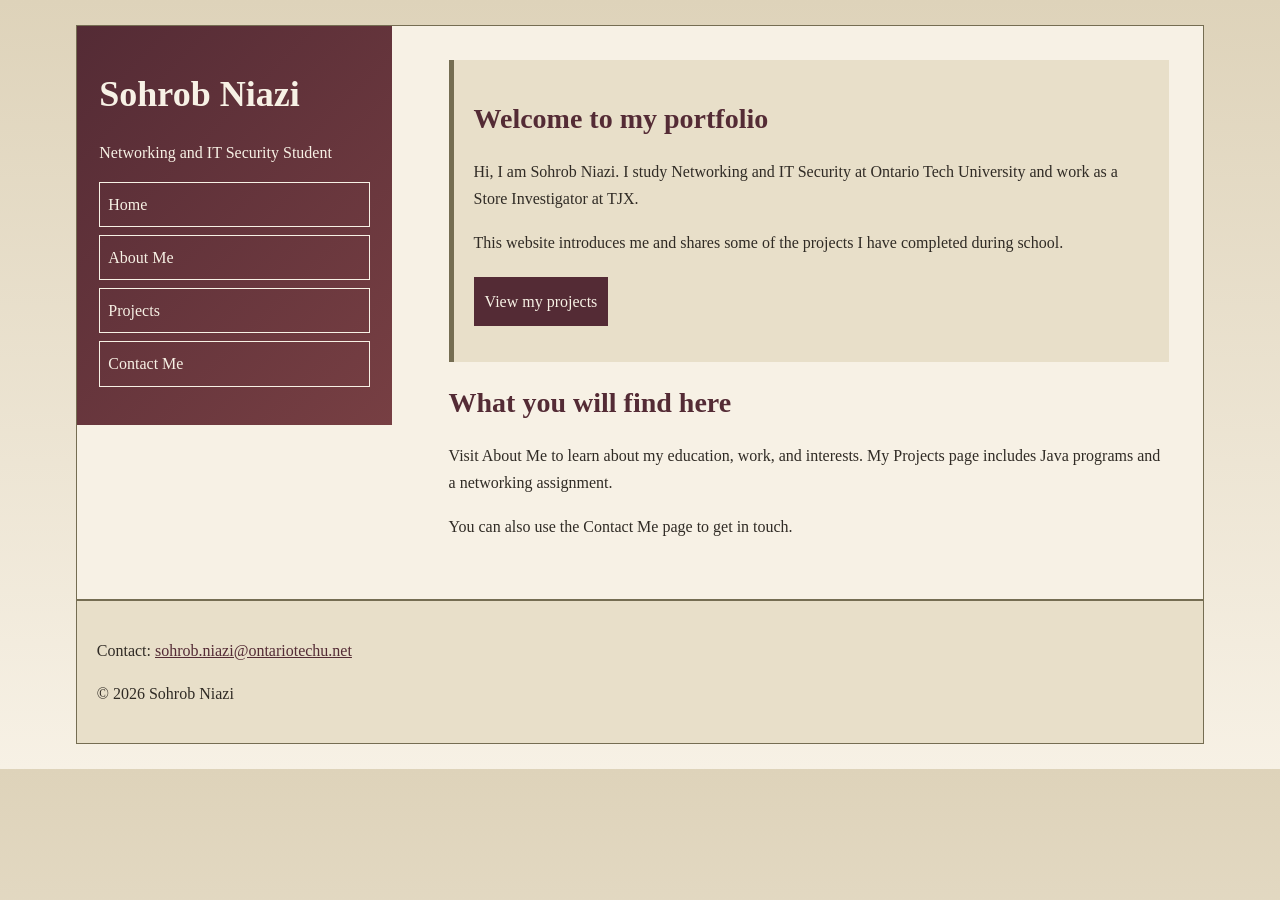
<file: index.html>
<!DOCTYPE html>
<html lang="en">
<head>
<!-- Use UTF-8 for characters and match the page width to the device screen. -->
<meta charset="UTF-8">
<meta name="viewport" content="width=device-width, initial-scale=1.0">
<title>Home | Sohrob Niazi</title>

<!-- Load the main styles shared by all four pages. -->
<link rel="stylesheet" href="css/style.css">

<!-- This chooses a layout stylesheet based on screen width. -->
<link rel="stylesheet" href="css/laptop.css" media="only screen and (min-width:960px)">
<link rel="stylesheet" href="css/tablet.css" media="only screen and (min-width:481px) and (max-width:959px)">
<link rel="stylesheet" href="css/mobile.css" media="only screen and (max-width:480px)">
</head>
<body>
<!-- The wrapper groups the page so CSS can control its width and position. -->
<div id="wrapper">

<!-- Shows my name as the main heading and my program below it. -->
<header><h1>Sohrob Niazi</h1><p>Networking and IT Security Student</p>

<!-- These links let visitors move between the four pages. -->
<nav><p><a href="index.html">Home</a> <a href="about.html">About Me</a> <a href="projects.html">Projects</a> <a href="contact.html">Contact Me</a></p></nav></header>

<!-- The div groups the main page content. id="content" lets CSS set its spacing and position. The section groups the welcome heading and introduction paragraphs. class="intro" lets CSS add a sand background, spacing and a left border. h2 displays the welcome heading. Each p displays a paragraph about me and the website. -->
<div id="content">
<section class="intro">
<h2>Welcome to my portfolio</h2>
<p>Hi, I am Sohrob Niazi. I study Networking and IT Security at Ontario Tech University and work as a Store Investigator at TJX.</p>
<p>This website introduces me and shares some of the projects I have completed during school.</p>

<!-- This link opens the Projects page. The button class changes its appearance. -->
<p><a class="button" href="projects.html">View my projects</a></p>
</section>
<section><h2>What you will find here</h2>
<p>Visit About Me to learn about my education, work, and interests. My Projects page includes Java programs and a networking assignment.</p>
<p>You can also use the Contact Me page to get in touch.</p></section>
</div>

<!-- The footer shows my email and copyright. Mailto opens an email app. -->
<footer><p>Contact: <a href="mailto:sohrob.niazi@ontariotechu.net">sohrob.niazi@ontariotechu.net</a></p>
<p>&copy; 2026 Sohrob Niazi</p></footer>
</div>
</body>
</html>
</file>
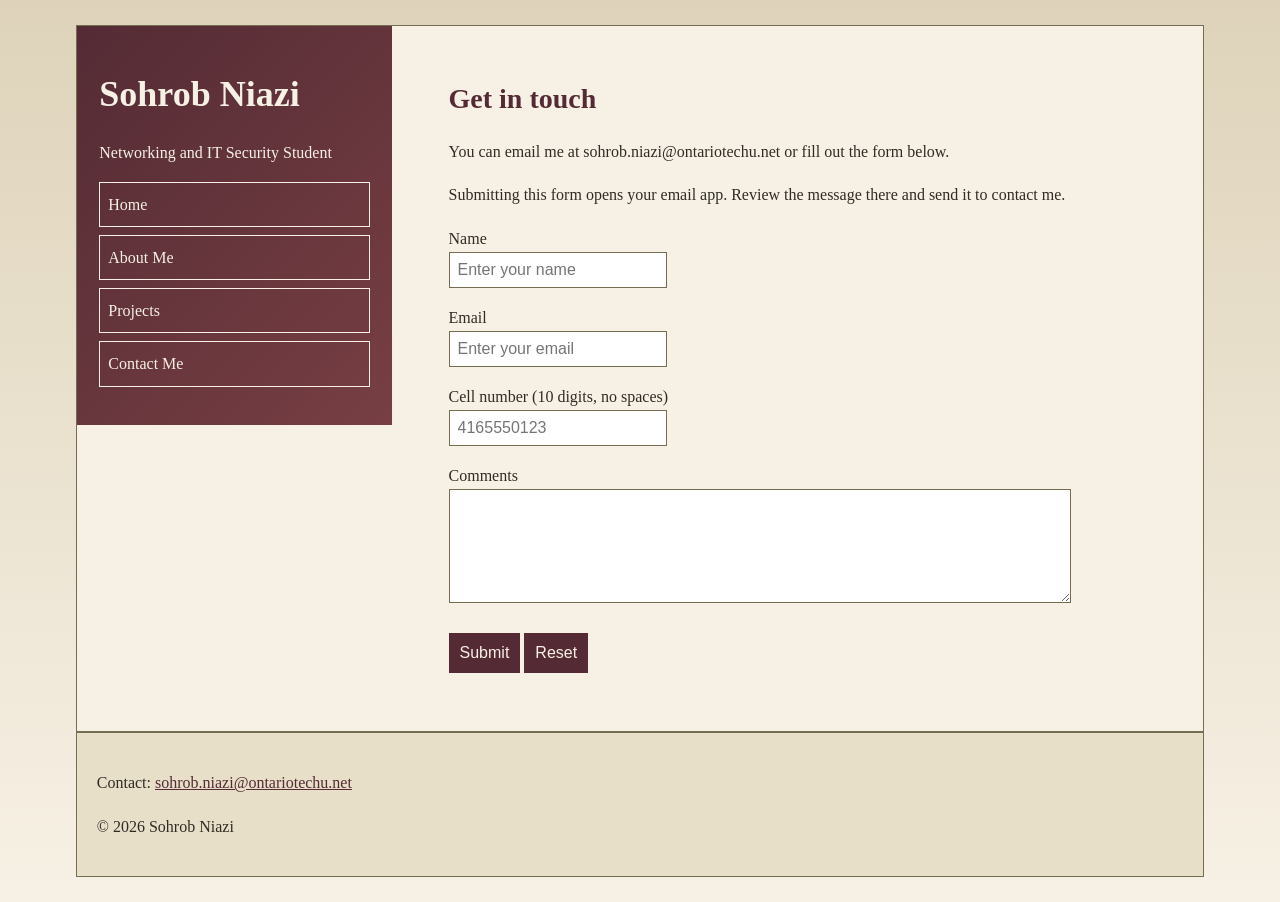
<file: contact.html>
<!DOCTYPE html>
<!-- English is the page language. -->
<html lang="en">
<head>
<!-- UTF-8 supports characters such as the copyright symbol. -->
<meta charset="UTF-8">

<!-- This matchs the page width to the device screen for the responsive layout. -->
<meta name="viewport" content="width=device-width, initial-scale=1.0">

<!-- This title shows in the browser tab. -->
<title>Contact Me | Sohrob Niazi</title>

<!-- This loads the main styles shared by all four pages. -->
<link rel="stylesheet" href="css/style.css">

<!--  responsive.html: apply different CSS based on screen width. Laptop: 960px and above. Tablet: 481-959px. Mobile: up to 480px. -->
<link rel="stylesheet" href="css/laptop.css" media="only screen and (min-width:960px)">
<link rel="stylesheet" href="css/tablet.css" media="only screen and (min-width:481px) and (max-width:959px)">
<link rel="stylesheet" href="css/mobile.css" media="only screen and (max-width:480px)">
</head>
<body>

<!-- The wrapper groups the page so CSS can set its width and position. -->
<div id="wrapper">

<!-- Header, nav, section and footer . H1 is the main heading, and p creates a paragraph. -->
<header><h1>Sohrob Niazi</h1><p>Networking and IT Security Student</p>

<!-- Each href gives the destination of a navigation link. -->
<nav><p><a href="index.html">Home</a> <a href="about.html">About Me</a> <a href="projects.html">Projects</a> <a href="contact.html">Contact Me</a></p></nav></header>

<!-- CSS uses the content id to position and style this area. -->
<div id="content">
<section><h2>Get in touch</h2>
<p>You can email me at sohrob.niazi@ontariotechu.net or fill out the form below.</p><p>Submitting this form opens your email app. Review the message there and send it to contact me.</p>

<!-- action sets the destination: mailto asks an email app to handle the form. method="post" submits the fields as form data.enctype="text/plain" requests plain-text formatting for that data. name identifies the form. This needs a configured email app and does not send email automatically. -->
<form action="mailto:sohrob.niazi@ontariotechu.net" method="post" enctype="text/plain" name="contact_form">

<!-- The label's for value matches the input's id to connect them. Clicking the label focuses the field. Br puts the field on the next line. -->
<p><label for="name">Name</label><br>

<!-- Text accepts a name. Id identifies the field in the page. Name identifies the field in the submitted data. Placeholder shows a hint while empty, required prevents an empty submission. -->
<input type="text" id="name" name="name" placeholder="Enter your name" required></p>

<p><label for="email">Email</label><br>
<!-- Email asks the browser to check email address syntax dosent confirm that the address exists or belongs to the visitor. -->
<input type="email" id="email" name="email" placeholder="Enter your email" required></p>

<!-- Tel identifies a telephone field but does not check its format by itself. Pattern checks the whole value: [0-9] means a digit and {10} means ten digits. Title explains the expected format. Required prevents an empty value. -->
<p><label for="phone">Cell number (10 digits, no spaces)</label><br>
<input type="tel" id="phone" name="phone" placeholder="4165550123" pattern="[0-9]{10}" title="Enter exactly 10 digits without spaces or dashes" required></p>

<p><label for="comments">Comments</label><br>
<!-- Textarea allows multiple lines of text. Rows and cols set its initial dimensions, which CSS can adjust. Required means the visitor must enter something before submitting. -->
<textarea id="comments" name="comments" rows="6" cols="30" required></textarea></p>

<!-- Submit triggers browser validation before submission. Reset restores the fields to their initial values, which are empty here. Value sets each button's visible text; the button class applies CSS styling. -->
<p><input class="button" type="submit" value="Submit"> <input class="button" type="reset" value="Reset"></p>
</form></section>
</div>

<!-- The email link opens an email app addressed to me.  &copy; displays the copyright symbol. -->
<footer><p>Contact: <a href="mailto:sohrob.niazi@ontariotechu.net">sohrob.niazi@ontariotechu.net</a></p>
<p>&copy; 2026 Sohrob Niazi</p></footer>
</div>
</body>
</html>
</file>
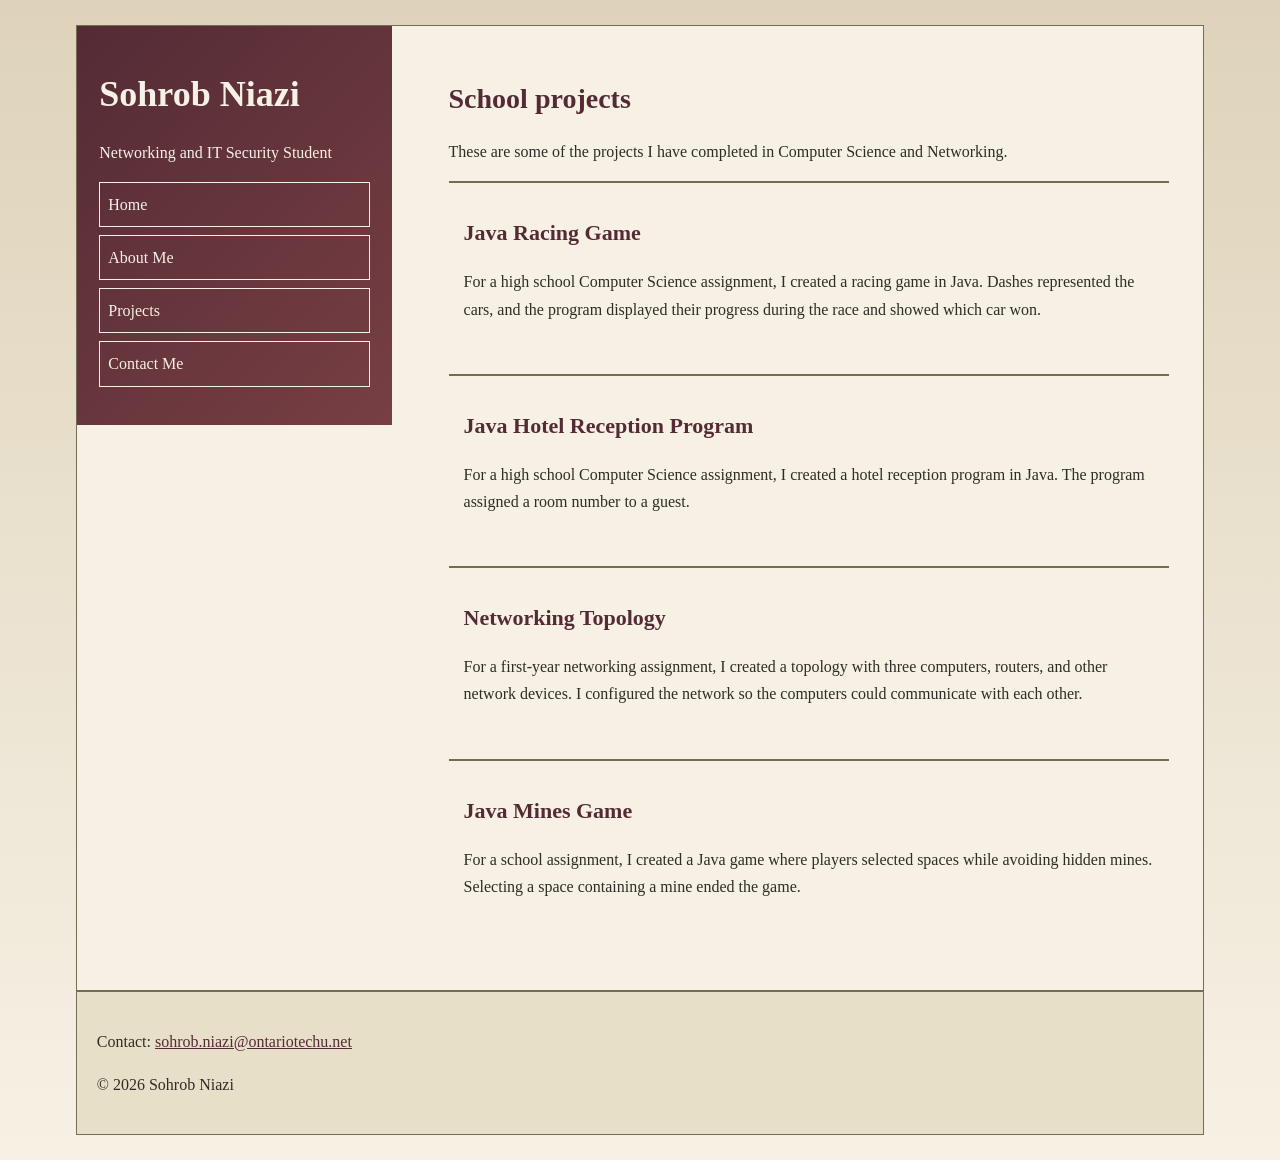
<file: projects.html>
<!DOCTYPE html>
<html lang="en">
<head>
<!-- Set the character encoding and match the page width to the device screen. -->
<meta charset="UTF-8">
<meta name="viewport" content="width=device-width, initial-scale=1.0">
<title>Projects | Sohrob Niazi</title>

<!-- Load the styles shared by all pages. -->
<link rel="stylesheet" href="css/style.css">

<!-- Each link connects the page to a CSS file. rel="stylesheet" tells the browser the file contains styles. href gives the CSS file's location. media sets the screen width where those styles apply. laptop.css applies at 960px and wider. tablet.css applies from 481px to 959px. mobile.css applies at 480px and narrower. /head ends the page settings, and body starts the visible content. -->
<link rel="stylesheet" href="css/laptop.css" media="only screen and (min-width:960px)">
<link rel="stylesheet" href="css/tablet.css" media="only screen and (min-width:481px) and (max-width:959px)">
<link rel="stylesheet" href="css/mobile.css" media="only screen and (max-width:480px)">
</head>
<body>
<!-- The wrapper lets CSS control the width and position of the page. -->
<div id="wrapper">

<!-- header starts the header area. h1 displays my name as the main heading. p displays my program below my name. /h1 and /p close the heading and paragraph. The header stays open here because the navigation comes next. -->
<header><h1>Sohrob Niazi</h1><p>Networking and IT Security Student</p>

<!-- Navigation links connect the four pages. -->
<nav><p><a href="index.html">Home</a> <a href="about.html">About Me</a> <a href="projects.html">Projects</a> <a href="contact.html">Contact Me</a></p></nav></header>

<div id="content">
<!-- This section groups the school projects under one heading. -->
<section><h2>School projects</h2>
<p>These are some of the projects I have completed in Computer Science and Networking.</p>

<!-- Each article contains one project. The shared project class applies the same CSS spacing and border to each article. H3 gives its heading. -->
<article class="project"><h3>Java Racing Game</h3>
<p>For a high school Computer Science assignment, I created a racing game in Java. Dashes represented the cars, and the program displayed their progress during the race and showed which car won.</p></article>

<article class="project"><h3>Java Hotel Reception Program</h3>
<p>For a high school Computer Science assignment, I created a hotel reception program in Java. The program assigned a room number to a guest.</p></article>

<article class="project"><h3>Networking Topology</h3>
<p>For a first-year networking assignment, I created a topology with three computers, routers, and other network devices. I configured the network so the computers could communicate with each other.</p></article>

<article class="project"><h3>Java Mines Game</h3>
<p>For a school assignment, I created a Java game where players selected spaces while avoiding hidden mines. Selecting a space containing a mine ended the game.</p></article>
</section>
</div>

<!-- Shows contact information and copyright. Mailto opens an email app. -->
<footer><p>Contact: <a href="mailto:sohrob.niazi@ontariotechu.net">sohrob.niazi@ontariotechu.net</a></p>
<p>&copy; 2026 Sohrob Niazi</p></footer>
</div>
</body>
</html>
</file>
<file: css/style.css>
/* Set the page font, remove default spacing and fade the background from darker cream at the top to lighter cream at the bottom. */
body {
    font-family: Georgia, 'Times New Roman', serif;
    margin: 0;
    padding: 0;
    color: #302B25;
    background: linear-gradient(to bottom, #DED3BA 0%, #F7F1E5 100%);
}

/* Centre the wrapper and give it a cream background and olive border. */
#wrapper {
    margin: 25px auto;
    background-color: #F7F1E5;
    border: 1px solid #756D52;
}

/* Fade the header colours diagonally and add cream text and inner spacing. */
header {
    background: linear-gradient(135deg, #542B35 0%, #773F43 100%);
    color: #F7F1E5;
    padding: 20px;
}

/* Set the heading sizes and colours. */
h1 { font-size: 36px; }
h2 { font-size: 28px; color: #542B35; }
h3 { font-size: 22px; color: #542B35; }

/* Add space between lines of paragraph text. */
p { line-height: 1.7; }

/* Use burgundy links, except inside the header where they are cream. */
a { color: #542B35; }
header a { color: #F7F1E5; }

/* nav a selects the links inside the navigation menu. display: block puts each link on its own line. padding: 8px adds space inside each link. margin-bottom: 8px adds space below each link. border adds a 1px solid cream border around each link. text-decoration: none removes the underline. */
nav a {
    display: block;
    padding: 8px;
    margin-bottom: 8px;
    border: 1px solid #F7F1E5;
    text-decoration: none;
}

/* :hover applies when the mouse is over a menu link. Set its background to cream and its text to burgundy. */
nav a:hover { background-color: #F7F1E5; color: #542B35; }

/* Add 20px inside the content area and 25px below each section. */
#content { padding: 20px; }
section { margin-bottom: 25px; }

/* .intro selects the introduction. Add inner spacing, a sand background and an olive left border. */
.intro {
    padding: 20px;
    background-color: #E8DFC9;
    border-left: 5px solid #756D52;
}

/* .project selects each project. Add inner spacing, space below it and an olive top border. */
.project {
    padding: 15px;
    margin-bottom: 20px;
    border-top: 2px solid #756D52;
}

/* .button selects the buttons. Inline-block lets them sit beside each other. Add spacing, burgundy backgrounds, cream text and borders. Set the text size to 16px and remove link underlines. */
.button {
    display: inline-block;
    padding: 10px;
    margin-top: 5px;
    background-color: #542B35;
    color: #F7F1E5;
    border: 1px solid #542B35;
    font-size: 16px;
    text-decoration: none;
}

/* Change the button background when the mouse is over it. */
.button:hover { background-color: #773F43; }

/* Style inputs and the comments box with a 16px font, white background, dark brown text and olive borders. */
input, textarea {
    font-family: Verdana, Geneva, Arial, sans-serif;
    font-size: 16px;
    background-color: #FFFFFF;
    color: #302B25;
    border: 1px solid #756D52;
}

/* Add inner spacing to inputs. Make the comments box 90% of its container's width. */
input { padding: 8px; }
textarea { width: 90%; }

/* Makes images and videos fill their container's width. */
img, video { width: 100%; }

/* Makes the photo container 60% wide with no left margin. */
.portrait { width: 60%; margin-left: 0; }

/* This adds 5px of space above the caption text. */
figcaption { padding-top: 5px; }

/* clear: both puts the footer below the floated columns.Add inner spacing, a sand background and an olive top border. */
footer {
    clear: both;
    padding: 20px;
    background-color: #E8DFC9;
    border-top: 2px solid #756D52;
}
</file>
<file: css/laptop.css>
/* Make the website 88% of the available page width. */
#wrapper { width: 88%; }

/* Put the header and menu on the left.
   Set its width to 24% and add spacing inside it. */
header { float: left; width: 24%; padding: 2%; }

/* Put the page content on the right.
   Set its width to 64% and add spacing inside it. */
#content { float: right; width: 64%; padding: 3%; }

/* Make the form 95% of its container's width. */
form { width: 95%; }
</file>
<file: css/tablet.css>
/* Make the website 94% of the available page width. */
#wrapper { width: 94%; }

/* Keep the header above the content instead of floating them. */
header, #content { float: none; }

/* Let menu links sit beside each other, with a small gap.
   They wrap onto another line if there is not enough room. */
nav a { display: inline-block; margin-right: 5px; }

/* Make the form 90% of its container's width. */
form { width: 90%; }

/* Make the main heading slightly smaller. */
h1 { font-size: 32px; }
</file>
<file: css/mobile.css>
/* Apply these styles when the screen is 480px wide or less. */
@media only screen and (max-width:480px) {

    /* Use most of the page width and centre the website.
       Leave 10px of space above and below it. */
    #wrapper { width: 96%; margin: 10px auto; }

    /* Reduce inner spacing and keep the page areas stacked. */
    header, footer, #content { padding: 15px; float: none; }

    /* Make headings smaller for the narrow screen. */
    h1 { font-size: 30px; }
    h2 { font-size: 24px; }

    /* Make the photo container wider on small screens. */
    .portrait { width: 90%; }

    /* Let the form fill its container. */
    form { width: 100%; }

    /* Make input fields 85% of their container's width. */
    input { width: 85%; }

    /* Let buttons size themselves instead of using the input width. */
    .button { width: auto; }

    /* Make the footer paragraph text smaller. */
    footer p { font-size: 12px; }
}
</file>
